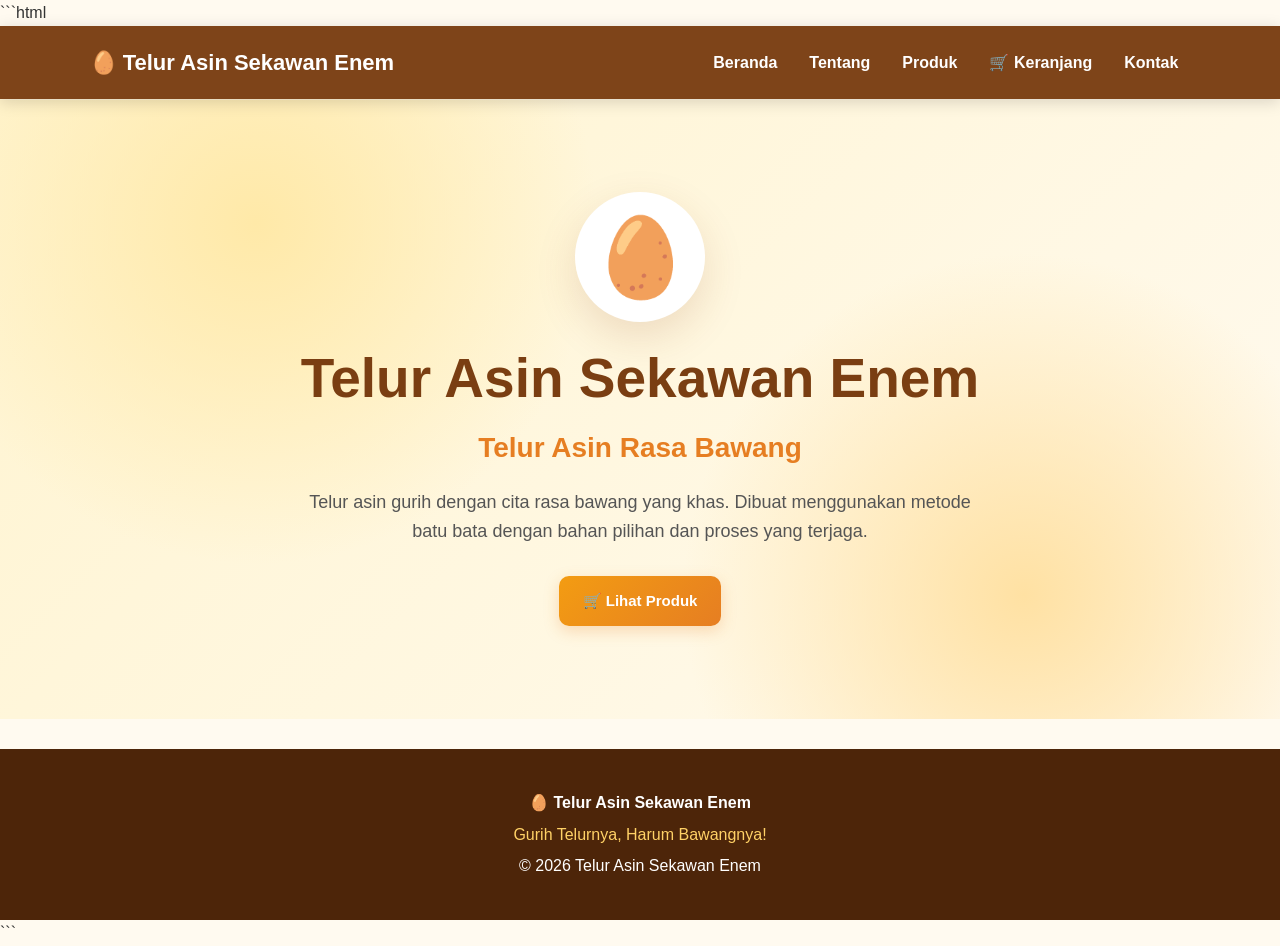
<file: index.html>
```html
<!DOCTYPE html>
<html lang="id">
<head>
    <title>Telur Asin Sekawan Enem</title>
    <link rel="stylesheet" href="style.css">
</head>

<body>

<header>
    <div class="logo">🥚 Telur Asin Sekawan Enem</div>

    <nav>
        <a href="index.html">Beranda</a>
        <a href="tentang.html">Tentang</a>
        <a href="produk.html">Produk</a>
        <a href="keranjang.html">🛒 Keranjang</a>
        <a href="kontak.html">Kontak</a>
    </nav>
</header>

<section class="hero">

    <div class="hero-content">

        <div class="hero-icon">🥚</div>

        <h1>Telur Asin Sekawan Enem</h1>

        <h2>Telur Asin Rasa Bawang</h2>

        <p>
            Telur asin gurih dengan cita rasa bawang yang khas.
            Dibuat menggunakan metode batu bata dengan bahan
            pilihan dan proses yang terjaga.
        </p>

        <a href="produk.html" class="btn">
            🛒 Lihat Produk
        </a>

    </div>

</section>

<footer>
    <p>🥚 <strong>Telur Asin Sekawan Enem</strong></p>
    <p class="tagline">Gurih Telurnya, Harum Bawangnya!</p>
    <p>© 2026 Telur Asin Sekawan Enem</p>
</footer>

</body>
</html>
```
</file>
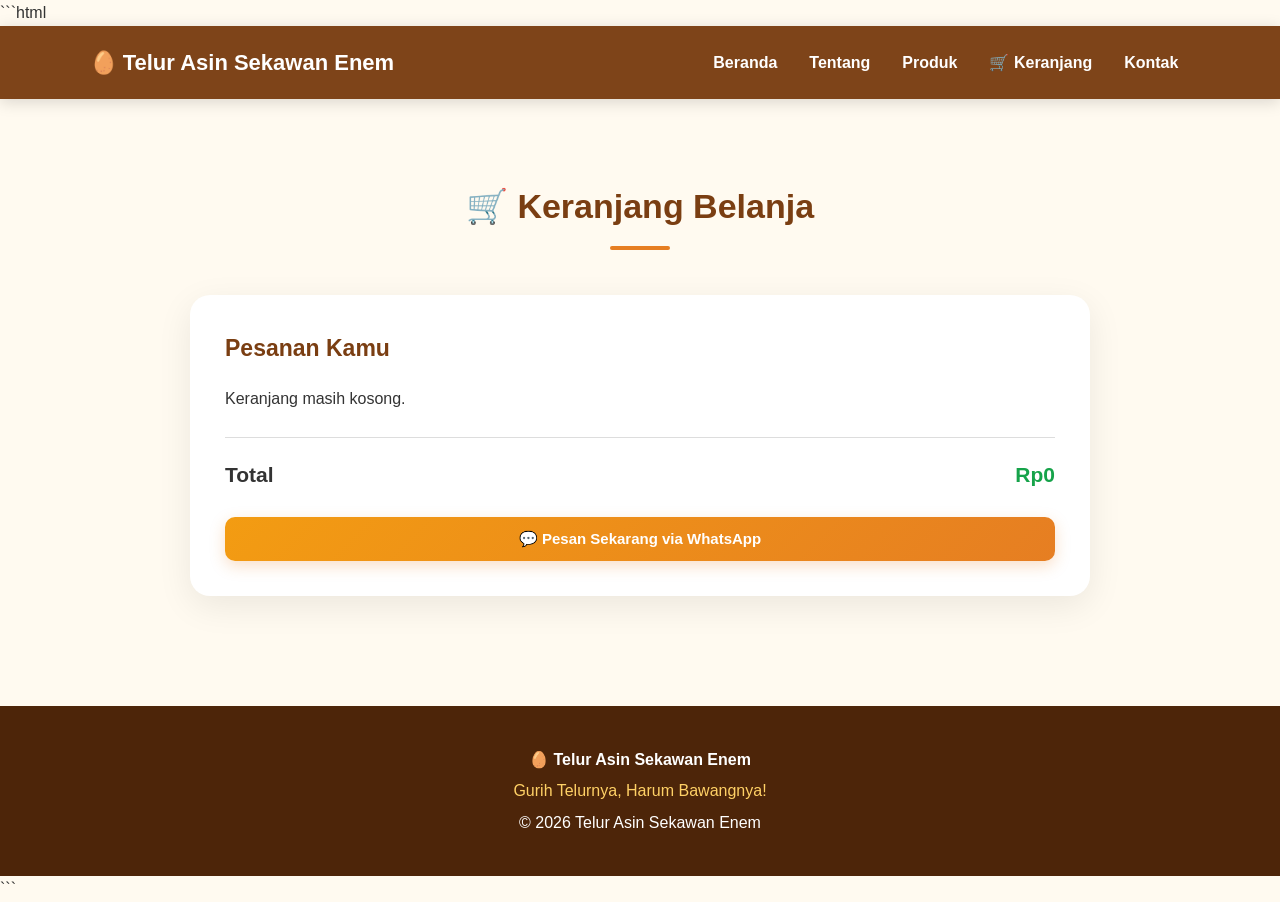
<file: keranjang.html>
```html
<!DOCTYPE html>
<html lang="id">
<head>
    <title>Keranjang - Telur Asin Sekawan Enem</title>
    <link rel="stylesheet" href="style.css">
</head>

<body>

<header>
    <div class="logo">🥚 Telur Asin Sekawan Enem</div>

    <nav>
        <a href="index.html">Beranda</a>
        <a href="tentang.html">Tentang</a>
        <a href="produk.html">Produk</a>
        <a href="keranjang.html">🛒 Keranjang</a>
        <a href="kontak.html">Kontak</a>
    </nav>
</header>

<section class="section">

    <h2 class="section-title">🛒 Keranjang Belanja</h2>

    <div class="cart">

        <h3>Pesanan Kamu</h3>

        <div id="cartItems">
            <div class="empty-cart">
                Keranjang masih kosong.
                <br>
                Silakan pilih produk terlebih dahulu.
            </div>
        </div>

        <div class="cart-total">
            <span>Total</span>
            <span id="total">Rp0</span>
        </div>

        <button
            class="btn checkout-btn"
            onclick="checkout()">
            💬 Pesan Sekarang via WhatsApp
        </button>

    </div>

</section>

<div id="toast" class="toast"></div>

<footer>
    <p>🥚 <strong>Telur Asin Sekawan Enem</strong></p>
    <p class="tagline">Gurih Telurnya, Harum Bawangnya!</p>
    <p>© 2026 Telur Asin Sekawan Enem</p>
</footer>

<script src="script.js"></script>

</body>
</html>
```
</file>
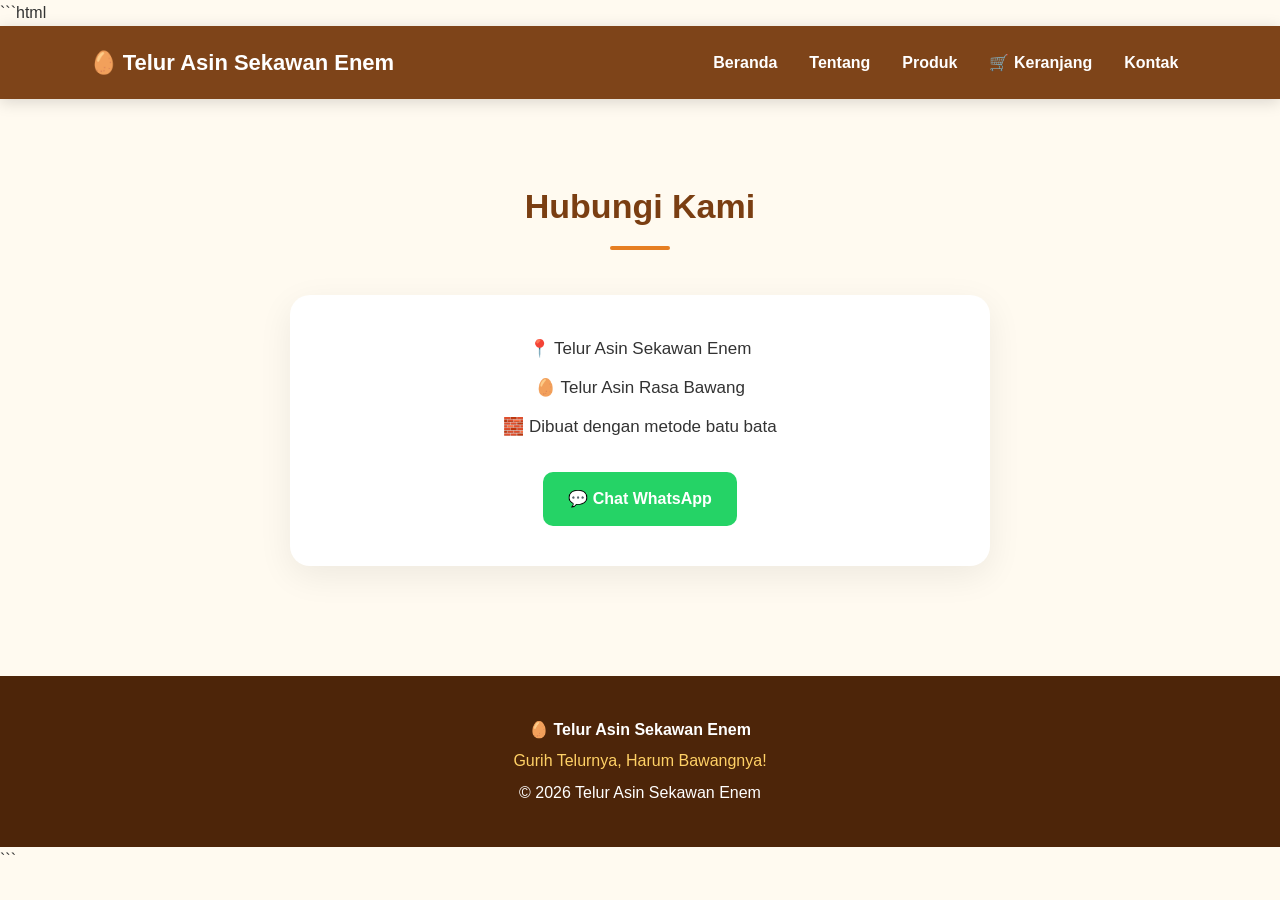
<file: kontak.html>
```html
<!DOCTYPE html>
<html lang="id">
<head>
    <title>Kontak - Telur Asin Sekawan Enem</title>
    <link rel="stylesheet" href="style.css">
</head>

<body>

<header>
    <div class="logo">🥚 Telur Asin Sekawan Enem</div>

    <nav>
        <a href="index.html">Beranda</a>
        <a href="tentang.html">Tentang</a>
        <a href="produk.html">Produk</a>
        <a href="keranjang.html">🛒 Keranjang</a>
        <a href="kontak.html">Kontak</a>
    </nav>
</header>

<section class="section">

    <h2 class="section-title">Hubungi Kami</h2>

    <div class="contact">

        <p>📍 Telur Asin Sekawan Enem</p>

        <p>🥚 Telur Asin Rasa Bawang</p>

        <p>🧱 Dibuat dengan metode batu bata</p>

        <a
            href="https://wa.me/6281234567890"
            target="_blank"
            rel="noopener noreferrer"
            class="whatsapp">
            💬 Chat WhatsApp
        </a>

    </div>

</section>

<footer>
    <p>🥚 <strong>Telur Asin Sekawan Enem</strong></p>
    <p class="tagline">Gurih Telurnya, Harum Bawangnya!</p>
    <p>© 2026 Telur Asin Sekawan Enem</p>
</footer>

</body>
</html>
```
</file>
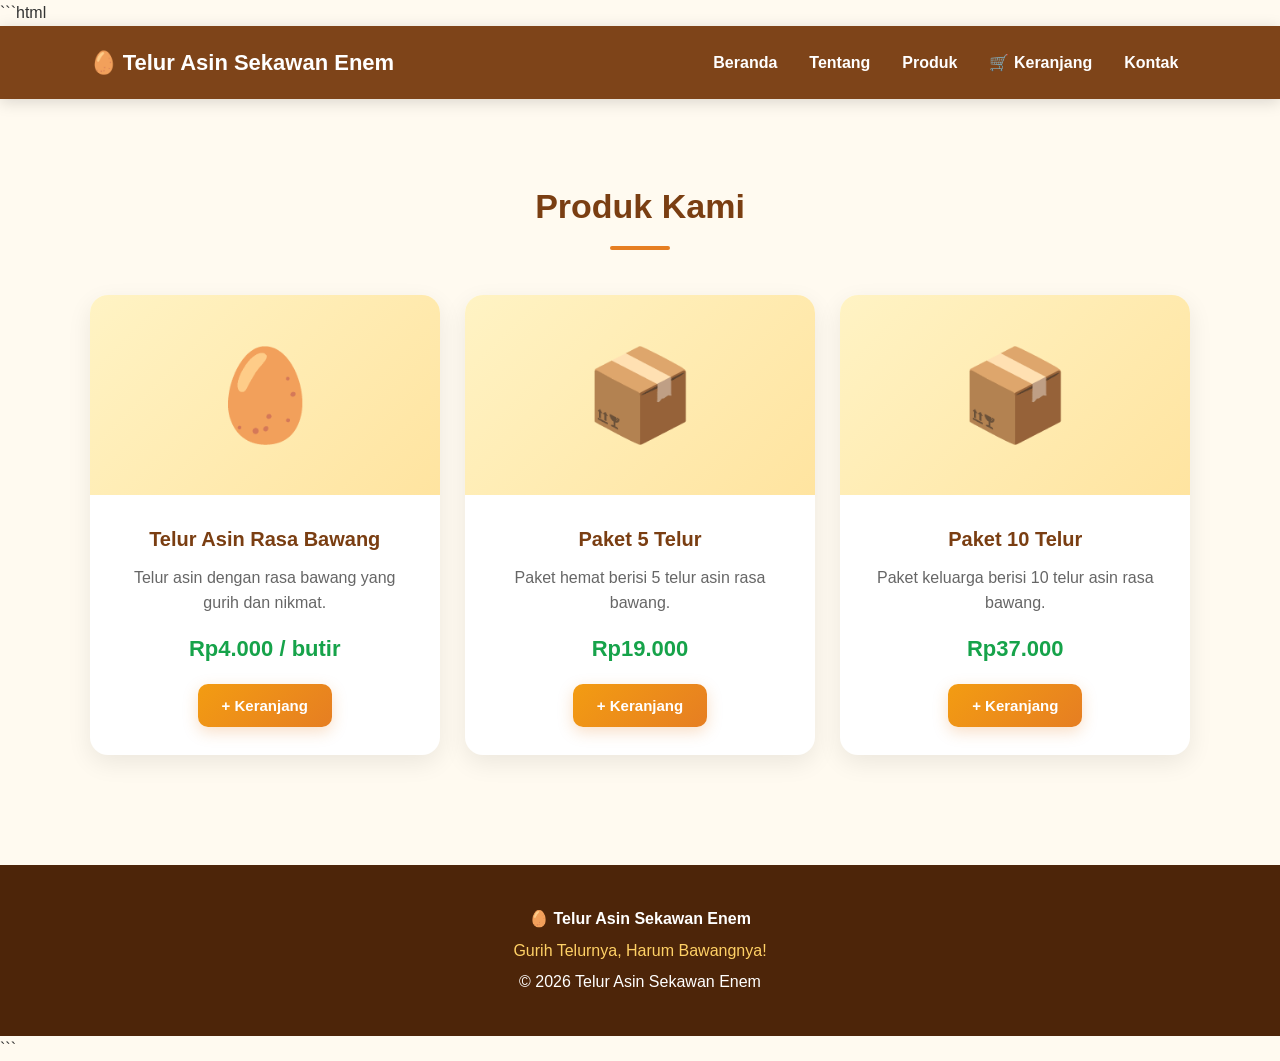
<file: produk.html>
```html
<!DOCTYPE html>
<html lang="id">
<head>
    <title>Produk - Telur Asin Sekawan Enem</title>
    <link rel="stylesheet" href="style.css">
</head>

<body>

<header>
    <div class="logo">🥚 Telur Asin Sekawan Enem</div>

    <nav>
        <a href="index.html">Beranda</a>
        <a href="tentang.html">Tentang</a>
        <a href="produk.html">Produk</a>
        <a href="keranjang.html">🛒 Keranjang</a>
        <a href="kontak.html">Kontak</a>
    </nav>
</header>

<section class="section">

    <h2 class="section-title">Produk Kami</h2>

    <div class="products">

        <div class="product-card">

            <div class="product-image">🥚</div>

            <div class="product-info">

                <h3>Telur Asin Rasa Bawang</h3>

                <p>
                    Telur asin dengan rasa bawang
                    yang gurih dan nikmat.
                </p>

                <div class="price">
                    Rp4.000 / butir
                </div>

                <button
                    class="btn"
                    onclick="tambahKeranjang('Telur Asin Rasa Bawang', 4000)">
                    + Keranjang
                </button>

            </div>

        </div>


        <div class="product-card">

            <div class="product-image">📦</div>

            <div class="product-info">

                <h3>Paket 5 Telur</h3>

                <p>
                    Paket hemat berisi 5 telur asin
                    rasa bawang.
                </p>

                <div class="price">
                    Rp19.000
                </div>

                <button
                    class="btn"
                    onclick="tambahKeranjang('Paket 5 Telur', 19000)">
                    + Keranjang
                </button>

            </div>

        </div>


        <div class="product-card">

            <div class="product-image">📦</div>

            <div class="product-info">

                <h3>Paket 10 Telur</h3>

                <p>
                    Paket keluarga berisi 10 telur asin
                    rasa bawang.
                </p>

                <div class="price">
                    Rp37.000
                </div>

                <button
                    class="btn"
                    onclick="tambahKeranjang('Paket 10 Telur', 37000)">
                    + Keranjang
                </button>

            </div>

        </div>

    </div>

</section>

<footer>
    <p>🥚 <strong>Telur Asin Sekawan Enem</strong></p>
    <p class="tagline">Gurih Telurnya, Harum Bawangnya!</p>
    <p>© 2026 Telur Asin Sekawan Enem</p>
</footer>

<script src="script.js"></script>

</body>
</html>
```
</file>
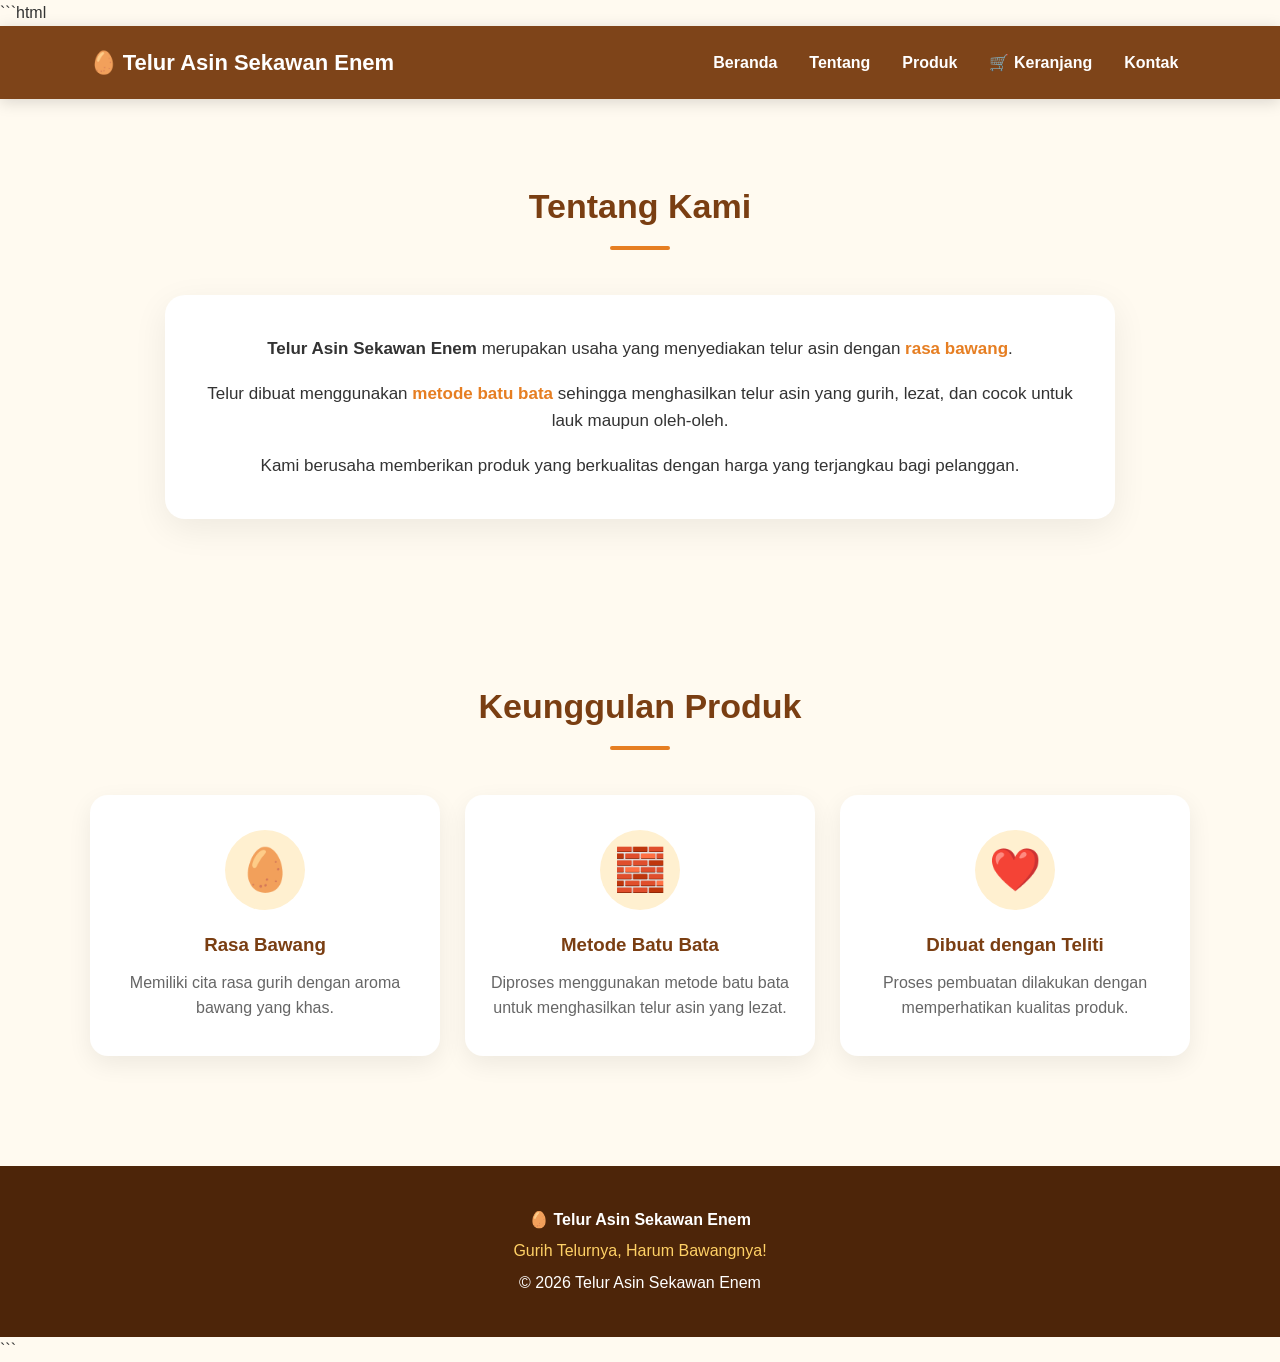
<file: tentang.html>
```html
<!DOCTYPE html>
<html lang="id">
<head>
    <title>Tentang - Telur Asin Sekawan Enem</title>
    <link rel="stylesheet" href="style.css">
</head>

<body>

<header>
    <div class="logo">🥚 Telur Asin Sekawan Enem</div>

    <nav>
        <a href="index.html">Beranda</a>
        <a href="tentang.html">Tentang</a>
        <a href="produk.html">Produk</a>
        <a href="keranjang.html">🛒 Keranjang</a>
        <a href="kontak.html">Kontak</a>
    </nav>
</header>

<section class="section">

    <h2 class="section-title">Tentang Kami</h2>

    <div class="about">

        <p>
            <strong>Telur Asin Sekawan Enem</strong> merupakan usaha
            yang menyediakan telur asin dengan
            <span class="highlight">rasa bawang</span>.
        </p>

        <p>
            Telur dibuat menggunakan
            <span class="highlight">metode batu bata</span>
            sehingga menghasilkan telur asin yang gurih,
            lezat, dan cocok untuk lauk maupun oleh-oleh.
        </p>

        <p>
            Kami berusaha memberikan produk yang berkualitas
            dengan harga yang terjangkau bagi pelanggan.
        </p>

    </div>

</section>

<section class="section">

    <h2 class="section-title">Keunggulan Produk</h2>

    <div class="features">

        <div class="feature">
            <div class="feature-icon">🥚</div>

            <h3>Rasa Bawang</h3>

            <p>
                Memiliki cita rasa gurih dengan aroma
                bawang yang khas.
            </p>
        </div>

        <div class="feature">
            <div class="feature-icon">🧱</div>

            <h3>Metode Batu Bata</h3>

            <p>
                Diproses menggunakan metode batu bata
                untuk menghasilkan telur asin yang lezat.
            </p>
        </div>

        <div class="feature">
            <div class="feature-icon">❤️</div>

            <h3>Dibuat dengan Teliti</h3>

            <p>
                Proses pembuatan dilakukan dengan
                memperhatikan kualitas produk.
            </p>
        </div>

    </div>

</section>

<footer>
    <p>🥚 <strong>Telur Asin Sekawan Enem</strong></p>
    <p class="tagline">Gurih Telurnya, Harum Bawangnya!</p>
    <p>© 2026 Telur Asin Sekawan Enem</p>
</footer>

</body>
</html>
```
</file>
<file: style.css>
:root {
    --brown: #7a3e12;
    --brown-dark: #4d2509;
    --orange: #e67e22;
    --orange-light: #fff0d0;
    --yellow: #ffd166;
    --green: #16a34a;
    --cream: #fffaf0;
    --white: #ffffff;
    --text: #333333;
    --muted: #666666;
    --border: #eeeeee;
}

* {
    margin: 0;
    padding: 0;
    box-sizing: border-box;
    font-family: Arial, sans-serif;
}

html {
    scroll-behavior: smooth;
    scroll-padding-top: 90px;
}

body {
    background: var(--cream);
    color: var(--text);
    line-height: 1.6;
}


/* =========================
   NAVBAR
========================= */

header {
    position: sticky;
    top: 0;
    z-index: 1000;

    background: rgba(122, 62, 18, 0.97);
    backdrop-filter: blur(10px);

    color: white;
    padding: 16px 7%;

    display: flex;
    justify-content: space-between;
    align-items: center;

    box-shadow: 0 3px 15px rgba(0, 0, 0, 0.15);
}

.logo {
    font-size: 22px;
    font-weight: bold;
    white-space: nowrap;
}

nav {
    display: flex;
    align-items: center;
    gap: 8px;
}

nav a {
    color: white;
    text-decoration: none;
    padding: 8px 12px;
    border-radius: 6px;
    font-weight: bold;
    transition: 0.3s;
}

nav a:hover {
    background: rgba(255, 255, 255, 0.12);
    color: var(--yellow);
}


/* =========================
   HERO
========================= */

.hero {
    min-height: 620px;

    display: flex;
    justify-content: center;
    align-items: center;

    text-align: center;
    padding: 80px 20px;

    background:
        radial-gradient(
            circle at 20% 20%,
            #ffe9a8 0%,
            transparent 30%
        ),
        radial-gradient(
            circle at 80% 80%,
            #ffe1a3 0%,
            transparent 30%
        ),
        linear-gradient(
            135deg,
            #fff4cf,
            #fffaf0
        );
}

.hero-content {
    max-width: 800px;
}

.hero-icon {
    width: 130px;
    height: 130px;

    margin: 0 auto 25px;

    display: flex;
    justify-content: center;
    align-items: center;

    background: white;
    border-radius: 50%;

    font-size: 78px;

    box-shadow:
        0 15px 40px rgba(139, 69, 19, 0.15);
}

.hero h1 {
    color: var(--brown);
    font-size: clamp(34px, 5vw, 55px);
    line-height: 1.15;
    margin-bottom: 15px;
}

.hero h2 {
    color: var(--orange);
    font-size: clamp(21px, 3vw, 28px);
    margin-bottom: 18px;
}

.hero p {
    max-width: 680px;
    margin: auto auto 30px;
    color: #555;
    font-size: 18px;
}


/* =========================
   BUTTON
========================= */

.btn {
    display: inline-flex;
    align-items: center;
    justify-content: center;
    gap: 8px;

    padding: 13px 24px;

    background: linear-gradient(
        135deg,
        #f39c12,
        #e67e22
    );

    color: white;
    text-decoration: none;

    border: none;
    border-radius: 10px;

    font-weight: bold;
    font-size: 15px;

    cursor: pointer;

    box-shadow:
        0 5px 15px rgba(230, 126, 34, 0.25);

    transition: 0.25s;
}

.btn:hover {
    transform: translateY(-2px);

    box-shadow:
        0 8px 20px rgba(230, 126, 34, 0.35);
}

.btn:active {
    transform: scale(0.97);
}


/* =========================
   SECTION
========================= */

.section {
    padding: 80px 7%;
}

.section-title {
    position: relative;

    text-align: center;

    color: var(--brown);

    font-size: 34px;

    margin-bottom: 45px;
}

.section-title::after {
    content: "";

    display: block;

    width: 60px;
    height: 4px;

    background: var(--orange);

    margin: 12px auto 0;

    border-radius: 10px;
}


/* =========================
   ABOUT
========================= */

.about {
    max-width: 950px;
    margin: auto;

    background: white;

    padding: 40px;

    border-radius: 20px;

    box-shadow:
        0 10px 35px rgba(0, 0, 0, 0.07);

    text-align: center;
}

.about p {
    font-size: 17px;
    margin-bottom: 18px;
}

.about p:last-child {
    margin-bottom: 0;
}

.highlight {
    color: var(--orange);
    font-weight: bold;
}


/* =========================
   FEATURES
========================= */

.features {
    max-width: 1100px;
    margin: auto;

    display: grid;
    grid-template-columns: repeat(3, 1fr);
    gap: 25px;
}

.feature {
    background: white;

    padding: 35px 25px;

    border-radius: 18px;

    text-align: center;

    box-shadow:
        0 8px 25px rgba(0, 0, 0, 0.07);

    transition: 0.3s;
}

.feature:hover {
    transform: translateY(-7px);
}

.feature-icon {
    width: 80px;
    height: 80px;

    display: flex;
    justify-content: center;
    align-items: center;

    margin: auto auto 20px;

    background: var(--orange-light);

    border-radius: 50%;

    font-size: 42px;
}

.feature h3 {
    color: var(--brown);
    margin-bottom: 10px;
}

.feature p {
    color: var(--muted);
}


/* =========================
   PRODUCTS
========================= */

.products {
    max-width: 1150px;
    margin: auto;

    display: grid;
    grid-template-columns: repeat(3, 1fr);
    gap: 25px;
}

.product-card {
    overflow: hidden;

    background: white;

    border-radius: 18px;

    box-shadow:
        0 8px 25px rgba(0, 0, 0, 0.08);

    transition: 0.3s;
}

.product-card:hover {
    transform: translateY(-7px);

    box-shadow:
        0 15px 35px rgba(0, 0, 0, 0.12);
}

.product-image {
    height: 200px;

    display: flex;
    justify-content: center;
    align-items: center;

    background:
        linear-gradient(
            135deg,
            #fff3c4,
            #ffe4a0
        );

    font-size: 90px;
}

.product-info {
    padding: 28px;
    text-align: center;
}

.product-info h3 {
    color: var(--brown);
    font-size: 20px;
    margin-bottom: 10px;
}

.product-info p {
    color: var(--muted);
    min-height: 48px;
    margin-bottom: 15px;
}

.price {
    color: var(--green);
    font-size: 22px;
    font-weight: bold;
    margin-bottom: 18px;
}


/* =========================
   CART
========================= */

.cart {
    max-width: 900px;
    margin: auto;

    background: white;

    padding: 35px;

    border-radius: 20px;

    box-shadow:
        0 10px 35px rgba(0, 0, 0, 0.08);
}

.cart h3 {
    color: var(--brown);
    font-size: 23px;
    margin-bottom: 20px;
}

#cartItems {
    display: flex;
    flex-direction: column;
    gap: 12px;

    margin-bottom: 25px;
}

.empty-cart {
    padding: 30px;
    text-align: center;
    color: #888;

    background: #fafafa;

    border-radius: 12px;
}

.cart-item {
    display: flex;
    align-items: center;
    justify-content: space-between;
    gap: 15px;

    padding: 15px;

    background: #fffaf3;

    border: 1px solid #f2dfc7;

    border-radius: 12px;
}

.cart-item-info {
    flex: 1;
}

.cart-item-name {
    font-weight: bold;
    color: var(--brown);
}

.cart-item-price {
    color: #666;
    font-size: 14px;
}

.quantity-control {
    display: flex;
    align-items: center;
    gap: 8px;
}

.quantity-control button {
    width: 32px;
    height: 32px;

    border: none;
    border-radius: 7px;

    background: var(--orange);
    color: white;

    font-size: 18px;
    font-weight: bold;

    cursor: pointer;
}

.quantity-control span {
    min-width: 25px;
    text-align: center;
    font-weight: bold;
}

.remove-btn {
    border: none;
    background: transparent;

    color: #dc2626;

    font-size: 18px;

    cursor: pointer;
}

.cart-total {
    display: flex;
    justify-content: space-between;
    align-items: center;

    border-top: 1px solid #ddd;

    padding-top: 20px;

    margin-top: 10px;

    font-size: 21px;
    font-weight: bold;
}

#total {
    color: var(--green);
}

.checkout-btn {
    width: 100%;
    margin-top: 25px;
}


/* =========================
   CONTACT
========================= */

.contact {
    max-width: 700px;
    margin: auto;

    text-align: center;

    background: white;

    padding: 40px;

    border-radius: 20px;

    box-shadow:
        0 10px 35px rgba(0, 0, 0, 0.07);
}

.contact p {
    margin-bottom: 12px;
    font-size: 17px;
}

.whatsapp {
    display: inline-flex;

    align-items: center;
    justify-content: center;

    gap: 8px;

    margin-top: 20px;

    padding: 14px 25px;

    background: #25d366;

    color: white;

    text-decoration: none;

    border-radius: 10px;

    font-weight: bold;

    transition: 0.3s;
}

.whatsapp:hover {
    background: #1da851;
    transform: translateY(-2px);
}


/* =========================
   FOOTER
========================= */

footer {
    background: var(--brown-dark);

    color: white;

    text-align: center;

    padding: 35px 20px;

    margin-top: 30px;
}

footer p {
    margin: 6px;
}

footer .tagline {
    color: var(--yellow);
}


/* =========================
   TOAST
========================= */

.toast {
    position: fixed;

    bottom: 25px;
    right: 25px;

    background: #333;
    color: white;

    padding: 14px 20px;

    border-radius: 10px;

    box-shadow:
        0 5px 20px rgba(0, 0, 0, 0.2);

    transform: translateY(100px);
    opacity: 0;

    transition: 0.3s;

    z-index: 2000;
}

.toast.show {
    transform: translateY(0);
    opacity: 1;
}


/* =========================
   RESPONSIVE
========================= */

@media (max-width: 850px) {

    header {
        flex-direction: column;
        gap: 12px;
        padding: 15px;
    }

    nav {
        flex-wrap: wrap;
        justify-content: center;
    }

    nav a {
        font-size: 13px;
        padding: 6px 8px;
    }

    .hero {
        min-height: 550px;
    }

    .features,
    .products {
        grid-template-columns: 1fr;
        max-width: 500px;
    }

    .section {
        padding: 60px 20px;
    }

    .about,
    .cart,
    .contact {
        padding: 25px 20px;
    }
}


@media (max-width: 500px) {

    .logo {
        font-size: 18px;
    }

    .hero-icon {
        width: 105px;
        height: 105px;
        font-size: 65px;
    }

    .hero p {
        font-size: 16px;
    }

    .cart-item {
        flex-wrap: wrap;
    }

    .cart-item-info {
        min-width: 100%;
    }

    .cart-total {
        font-size: 18px;
    }

    .toast {
        left: 20px;
        right: 20px;
        bottom: 20px;
        text-align: center;
    }
}
</file>
